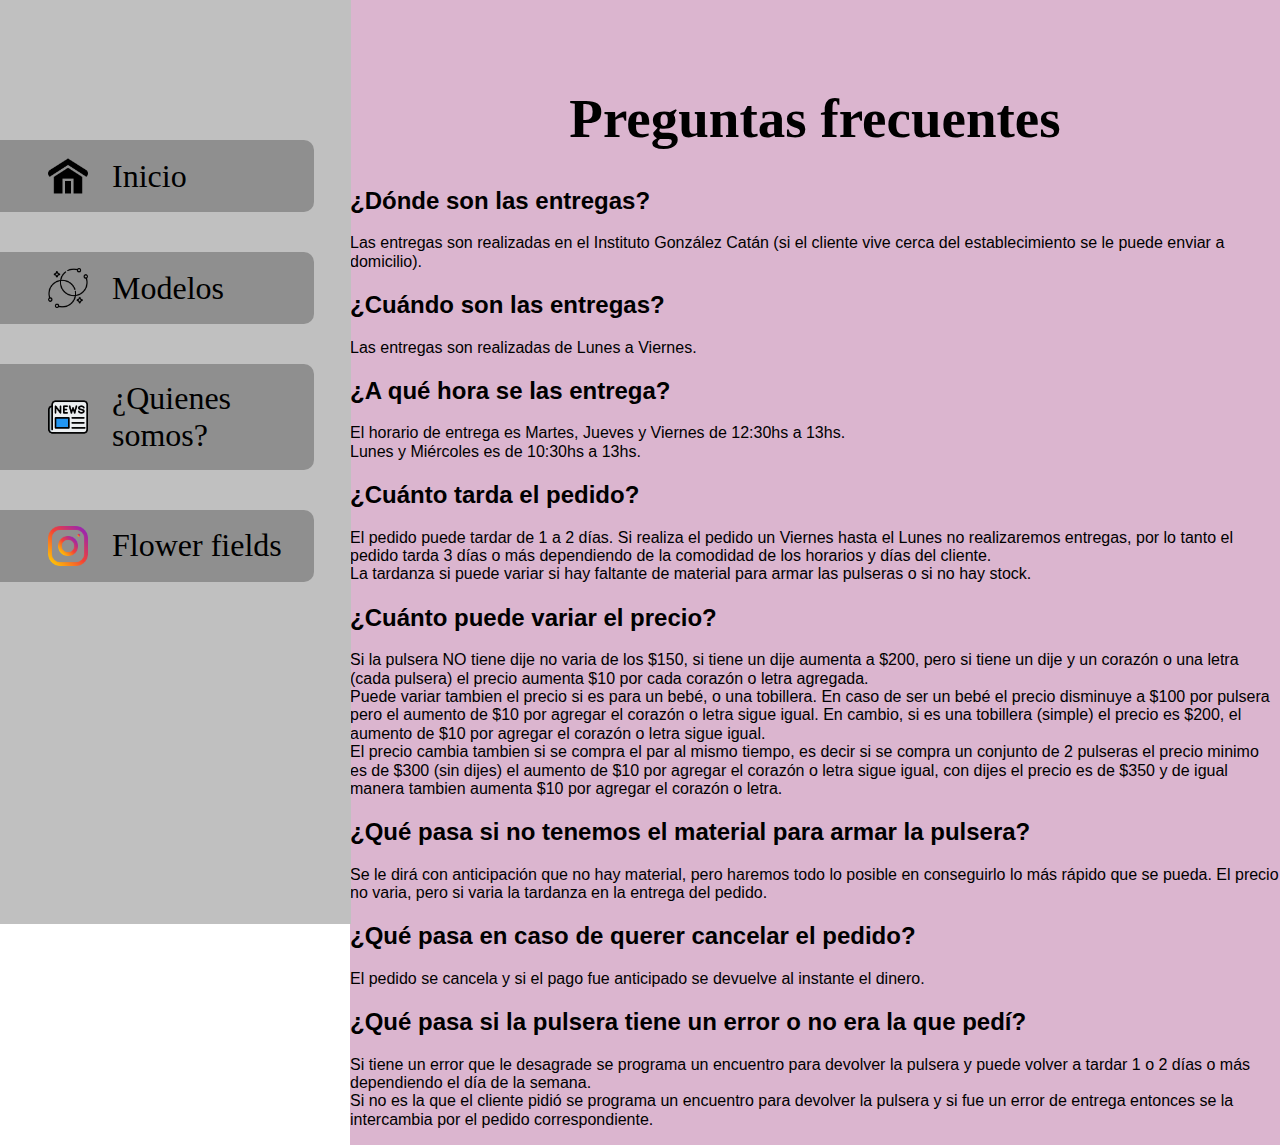
<file: help.html>
<!DOCTYPE html>
<html>

<head>
    <meta charset="utf-8">
    <meta name="viewport" content="width=device-width, initial-scale=1">
    <meta name="keywords" content="Accesorios, pulseras, collares, accesorio">
    <meta name="description" content="Encontrará la ayuda para sus dudas">
    <meta name="author" content="Juan Campos">
    <meta name="robots" content="index">
    <title>Preguntas frecuentes</title>
    <link rel="icon" href="/img/iconos/FF.ico">
    <link rel="stylesheet" type="text/css" href="/css/estilito.css">
    <link rel="stylesheet" type="text/css" href="/css/help.css">
    <link rel="stylesheet" type="text/css" href="/css/normalize.css">
</head>

<body>
    <header>
        <nav id="main-nav" class="nav">
            <div id="toggle-menu" class="toggle-menu">
                <img class="logo" src="img/iconos/menu.png"></img>
            </div>
            <ul id="main-menu" class="main-menu">
                <li class="main-menu__item">
                    <a href="index.html" class="main-menu__link">
                        <img class="logo" src="img/iconos/casa.png" />
                        Inicio
                    </a>
                </li>
                <li class="main-menu__item">
                    <a href="modelos.html" class="main-menu__link">
                        <img class="logo" src="img/iconos/pulsera.png" />
                        Modelos
                    </a>
                </li>
                <li class="main-menu__item">
                    <a href="quienes.html" class="main-menu__link">
                        <img class="logo" src="img/iconos/noticia.png" />
                        ¿Quienes somos?
                    </a>
                </li>
                <li class="main-menu__item">
                    <a href="https://www.instagram.com/floweerfields/" class="main-menu__link">
                        <img class="logo" src="img/iconos/instagram.png" />
                        Flower fields
                    </a>
                </li>
            </ul>
        </nav>
    </header>
</body>
<main class="main">
    <h1 class="letrat">
        Preguntas frecuentes
    </h1>
    <h2 class="letra">
        ¿Dónde son las entregas?
    </h2>
    <p class="letra">
        Las entregas son realizadas en el Instituto González Catán (si el cliente vive cerca del establecimiento se le
        puede enviar
        a domicilio).
    </p>
    <h2 class="letra">
        ¿Cuándo son las entregas?
    </h2>
    <p class="letra">
        Las entregas son realizadas de Lunes a Viernes.
    </p>
    <h2 class="letra">
        ¿A qué hora se las entrega?
    </h2>
    <p class="letra">
        El horario de entrega es Martes, Jueves y Viernes de 12:30hs a 13hs.<br>
        Lunes y Miércoles es de 10:30hs a 13hs.
    </p>
    <h2 class="letra">
        ¿Cuánto tarda el pedido?
    </h2>
    <p class="letra">
        El pedido puede tardar de 1 a 2 días. Si realiza el pedido un Viernes hasta el Lunes no realizaremos entregas,
        por lo tanto el pedido tarda 3 días o más dependiendo de la comodidad de los horarios y días del cliente.<br>
        La tardanza si puede variar si hay faltante de material para armar las pulseras o si no hay stock.
    </p>
    <h2 class="letra">
        ¿Cuánto puede variar el precio?
    </h2>
    <p class="letra">
        Si la pulsera NO tiene dije no varia de los $150, si tiene un dije aumenta a $200, pero si tiene un dije y un
        corazón o una letra (cada pulsera) el precio aumenta $10 por cada corazón o letra agregada.<br>
        Puede variar tambien el precio si es para un bebé, o una tobillera. En caso de ser un bebé el precio disminuye a
        $100 por pulsera pero el aumento de $10 por agregar el corazón o letra sigue igual. En cambio, si es una
        tobillera (simple) el precio es $200, el aumento de $10 por agregar el corazón o letra sigue igual.<br>
        El precio cambia tambien si se compra el par al mismo tiempo, es decir si se compra un conjunto de 2 pulseras el
        precio minimo es de $300 (sin dijes) el aumento de $10 por agregar el corazón o letra sigue igual, con dijes el
        precio es de $350 y de igual manera tambien aumenta $10 por agregar el corazón o letra.
    </p>
    <h2 class="letra">
        ¿Qué pasa si no tenemos el material para armar la pulsera?
    </h2>
    <p class="letra">
        Se le dirá con anticipación que no hay material, pero haremos todo lo posible en conseguirlo lo más rápido que
        se pueda. El precio no varia, pero si varia la tardanza en la entrega del pedido.
    </p>
    <h2 class="letra">
        ¿Qué pasa en caso de querer cancelar el pedido?
    </h2>
    <p class="letra">
        El pedido se cancela y si el pago fue anticipado se devuelve al instante el dinero.
    </p>
    <h2 class="letra">
        ¿Qué pasa si la pulsera tiene un error o no era la que pedí?
    </h2>
    <p class="letra">
        Si tiene un error que le desagrade se programa un encuentro para devolver la pulsera y puede volver a tardar 1 o
        2 días o más dependiendo el día de la semana. <br>
        Si no es la que el cliente pidió se programa un encuentro para devolver la pulsera y si fue un error de entrega
        entonces se la intercambia por el pedido correspondiente.
    </p>
</main>
<script src="codigo.js"></script>
</body>

</html>
</file>
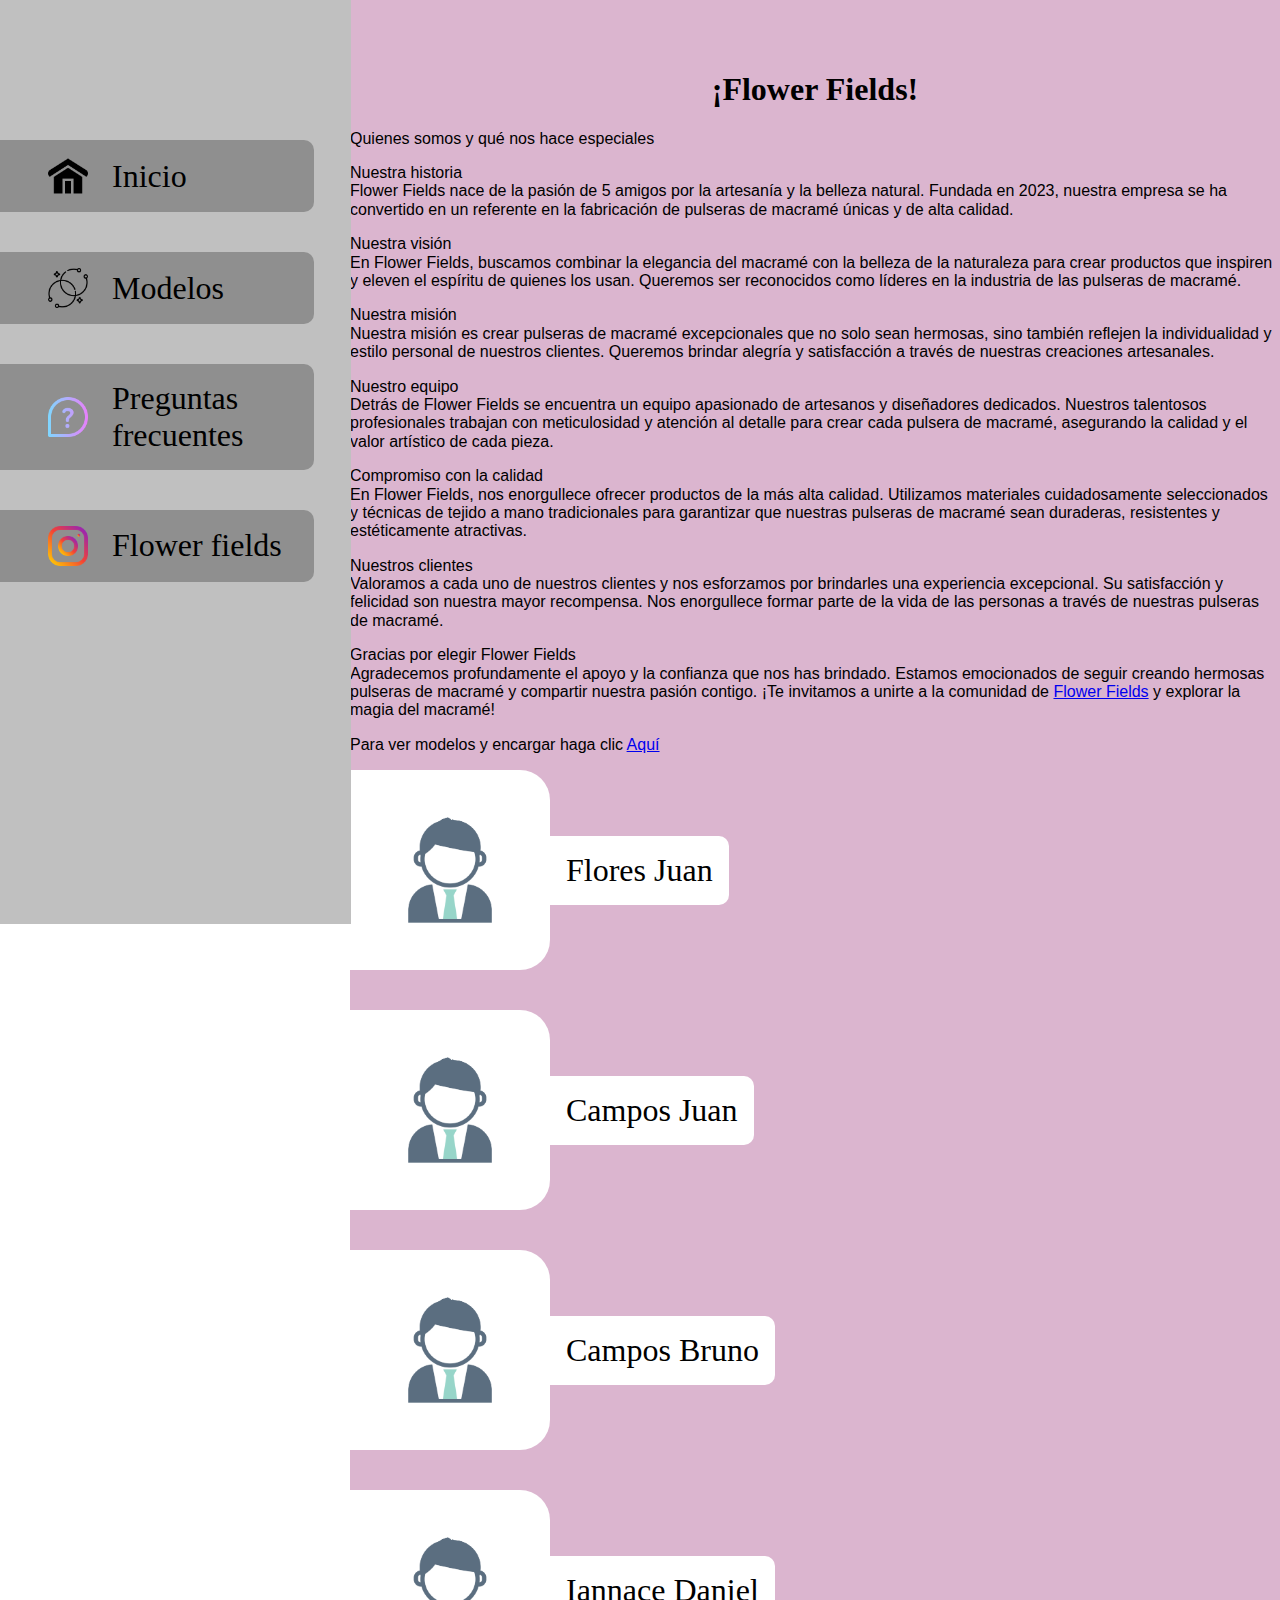
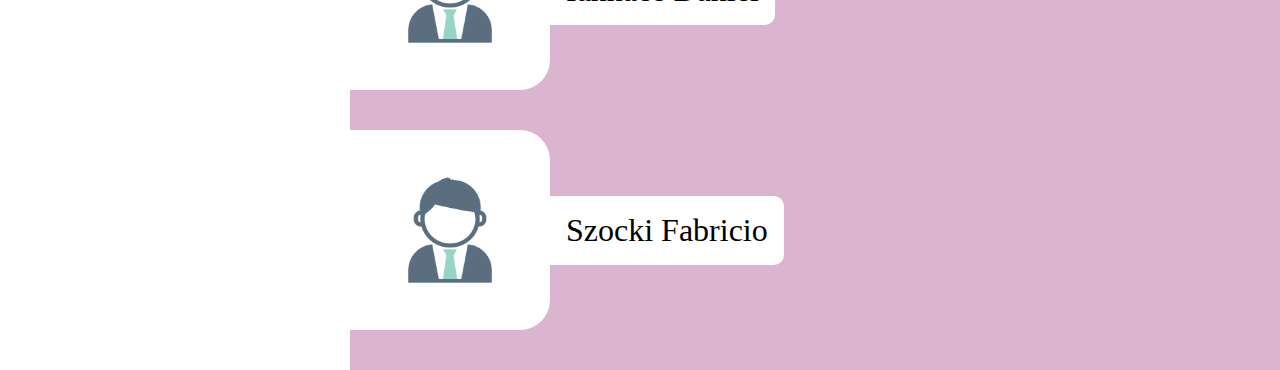
<file: quienes.html>
<!DOCTYPE html>
<html>

<head>
    <meta charset="utf-8">
    <meta name="viewport" content="width=device-width, initial-scale=1">
    <meta name="description"
        content="Como está conformado el equipo de Flower Fields">
    <meta name="author" content="Juan Campos">
    <meta name="robots" content="index">
    <title>¿Quienes somos?</title>
    <link rel="icon" href="/img/iconos/FF.ico">
    <link rel="stylesheet" type="text/css" href="/css/estilito.css">
    <link rel="stylesheet" type="text/css" href="/css/normalize.css">
    <link rel="stylesheet" type="text/css" href="/css/quienes.css">
</head>

<body>

    <header>
        <nav id="main-nav" class="nav">
            <div id="toggle-menu" class="toggle-menu">
                <img class="logo" src="img/iconos/menu.png"></img>
            </div>
            <ul id="main-menu" class="main-menu">
                <li class="main-menu__item">
                    <a href="index.html" class="main-menu__link">
                        <img class="logo" src="img/iconos/casa.png" />
                        Inicio
                    </a>
                </li>
                <li class="main-menu__item">
                    <a href="modelos.html" class="main-menu__link">
                        <img class="logo" src="img/iconos/pulsera.png" />
                        Modelos
                    </a>
                </li>
                <li class="main-menu__item">
                    <a href="help.html" class="main-menu__link">
                        <img class="logo" src="img/iconos/help.png" />
                        Preguntas frecuentes
                    </a>
                </li>
                <li class="main-menu__item">
                    <a href="https://www.instagram.com/floweerfields/" class="main-menu__link">
                        <img class="logo" src="img/iconos/instagram.png" />
                        Flower fields
                    </a>
                </li>
            </ul>
        </nav>
    </header>
    <main class="main">
        <h1>
            ¡Flower Fields!
        </h1>
        <p class="letra">
            Quienes somos y qué nos hace especiales
        </p>
        <p class="letra">
            Nuestra historia<br>
            Flower Fields nace de la pasión de 5 amigos por la artesanía y la belleza natural. Fundada en 2023, nuestra
            empresa se ha convertido en un referente en la fabricación de pulseras de macramé únicas y de alta calidad.
        </p>
        <p class="letra">
            Nuestra visión<br>
            En Flower Fields, buscamos combinar la elegancia del macramé con la belleza de la naturaleza para crear
            productos que inspiren y eleven el espíritu de quienes los usan. Queremos ser reconocidos como líderes en la
            industria de las pulseras de macramé.
        </p>
        <p class="letra">
            Nuestra misión<br>
            Nuestra misión es crear pulseras de macramé excepcionales que no solo sean hermosas, sino también reflejen
            la individualidad y estilo personal de nuestros clientes. Queremos brindar alegría y satisfacción a través
            de nuestras creaciones artesanales.
        </p>
        <p class="letra">
            Nuestro equipo<br>
            Detrás de Flower Fields se encuentra un equipo apasionado de artesanos y diseñadores dedicados. Nuestros
            talentosos profesionales trabajan con meticulosidad y atención al detalle para crear cada pulsera de
            macramé, asegurando la calidad y el valor artístico de cada pieza.
        </p>
        <p class="letra">
            Compromiso con la calidad<br>
            En Flower Fields, nos enorgullece ofrecer productos de la más alta calidad. Utilizamos materiales
            cuidadosamente seleccionados y técnicas de tejido a mano tradicionales para garantizar que nuestras pulseras
            de macramé sean duraderas, resistentes y estéticamente atractivas.
        </p>
        <p class="letra">
            Nuestros clientes<br>
            Valoramos a cada uno de nuestros clientes y nos esforzamos por brindarles una experiencia excepcional. Su
            satisfacción y felicidad son nuestra mayor recompensa. Nos enorgullece formar parte de la vida de las
            personas a través de nuestras pulseras de macramé.
        </p>
        <p class="letra">
            Gracias por elegir Flower Fields<br>
            Agradecemos profundamente el apoyo y la confianza que nos has brindado. Estamos emocionados de seguir
            creando hermosas pulseras de macramé y compartir nuestra pasión contigo. ¡Te invitamos a unirte a la
            comunidad de <a href="https://www.instagram.com/floweerfields/">Flower Fields</a> y explorar la magia del
            macramé!
        </p>
        <p class="letra">
            Para ver modelos y encargar haga clic <a href="modelos.html">Aquí</a>
        </p>
        <li class="main-menu__item">
            <img class="usuario" src="/img/iconos/persona.jpg">
            <p class="nom">Flores Juan</p>
        </li>
        <li class="main-menu__item">
            <img class="usuario" src="/img/iconos/persona.jpg">
            <p class="nom">Campos Juan</p>
        </li>
        <li class="main-menu__item">
            <img class="usuario" src="/img/iconos/persona.jpg">
            <p class="nom">Campos Bruno</p>
        </li>
        <li class="main-menu__item">
            <img class="usuario" src="/img/iconos/persona.jpg">
            <p class="nom">Iannace Daniel</p>
        </li>
        <li class="main-menu__item">
            <img class="usuario" src="/img/iconos/persona.jpg">
            <p class="nom">Szocki Fabricio</p>
        </li>
    </main>
    <script src="codigo.js"></script>
</body>

</html>
</file>
<file: css/estilito.css>
body {
	margin: 0;
}

.nav {
	position: fixed;
	top: 0;
	width: 300px;
	height: 100vh;
	padding-top: 1.5rem;
	background-color: rgb(219, 181, 207);
	transform: translateX(-350px);
	transition: transform 1s;
}

@media screen and (min-width: 768px) {
	.nav {
    width: 300px;
		transform: translateX(-300px);
		background-color: rgb(192, 192, 192);
	}
}

@media screen and (min-width: 1024px) {
	.nav {
    width: 351px;
		transform: translateX(0);
	}
}

.nav--show {
	transform: translate(-300px);
}

.nav--show .toggle-menu {
	left: 295px;
	top: 0;
	color: rgb(219, 181, 207);
}

.toggle-menu {
	position: absolute;
	top: 0;
	left: 350px;
	font-size: 2rem;
	width: 40px;
	height: 40px;
	padding: 0.7rem;
	z-index: 100;
}

@media screen and (min-width: 768px) {
	.toggle-menu {
		display: none;
	}
}

.main {
	margin-left: 62px;
	min-height: 100vh;
	padding-top: 50px;
	background-color: rgb(219, 181, 207);
	text-align: center;
	overflow: hidden;
}

@media screen and (min-width: 768px) {
	.main {
		margin-left: 62px;
	}
}

@media screen and (min-width: 1024px) {
	.main {
		margin-left: 350px;
	}
}

.main-menu {
	padding-left: 0;
	padding-top: 100px;
}

.main-menu--show {
	transform: translateX(260px);
}

.main-menu--show .main-menu__item {
	transform: translateX(-300px);
}

.main-menu--show .logo {
	transform: translateX(300px);
}

.main-menu__item {
	display: flex;
	align-items: center;
	margin-bottom: 40px;
	font-size: 2rem;
}

.main-menu__link {
	display: flex;
	align-items: center;
	width: 250px;
	padding: 1rem 1rem 1rem 3rem;
	border-radius: 0 10px 10px 0;
	background-color:rgb(143, 143, 143);
	text-decoration: none;
	color: rgb(0, 0, 0);
}

.logo {
	width: 40px;
	height: 40px;
	margin-right: 1.5rem;
}

@media screen and (min-width: 768px) {
	.logo {
		transform: translateX(260px);
	}
}

@media screen and (min-width: 1024px) {
	.logo {
		transform: translateX(0);
	}
}
</file>
<file: css/help.css>
.letra {
	font-family: Verdana, Geneva, Tahoma, sans-serif;
    text-align: left;
}

.letrat {
    font-size: 55px;
}
</file>
<file: css/quienes.css>
.letra {
    font-family: Verdana, Geneva, Tahoma, sans-serif;
    text-align: left;
}

.usuario {
    width: 200px;
    height: 200px;
    border-radius: 0 30px 30px 0;
}

.nom {
    display: flex;
    align-items: center;
    width: flex;
    padding: 1rem 1rem 1rem 1rem;
    border-radius: 0 10px 10px 0;
    background-color: rgb(255, 255, 255);
    color: rgb(0, 0, 0);
}
</file>
